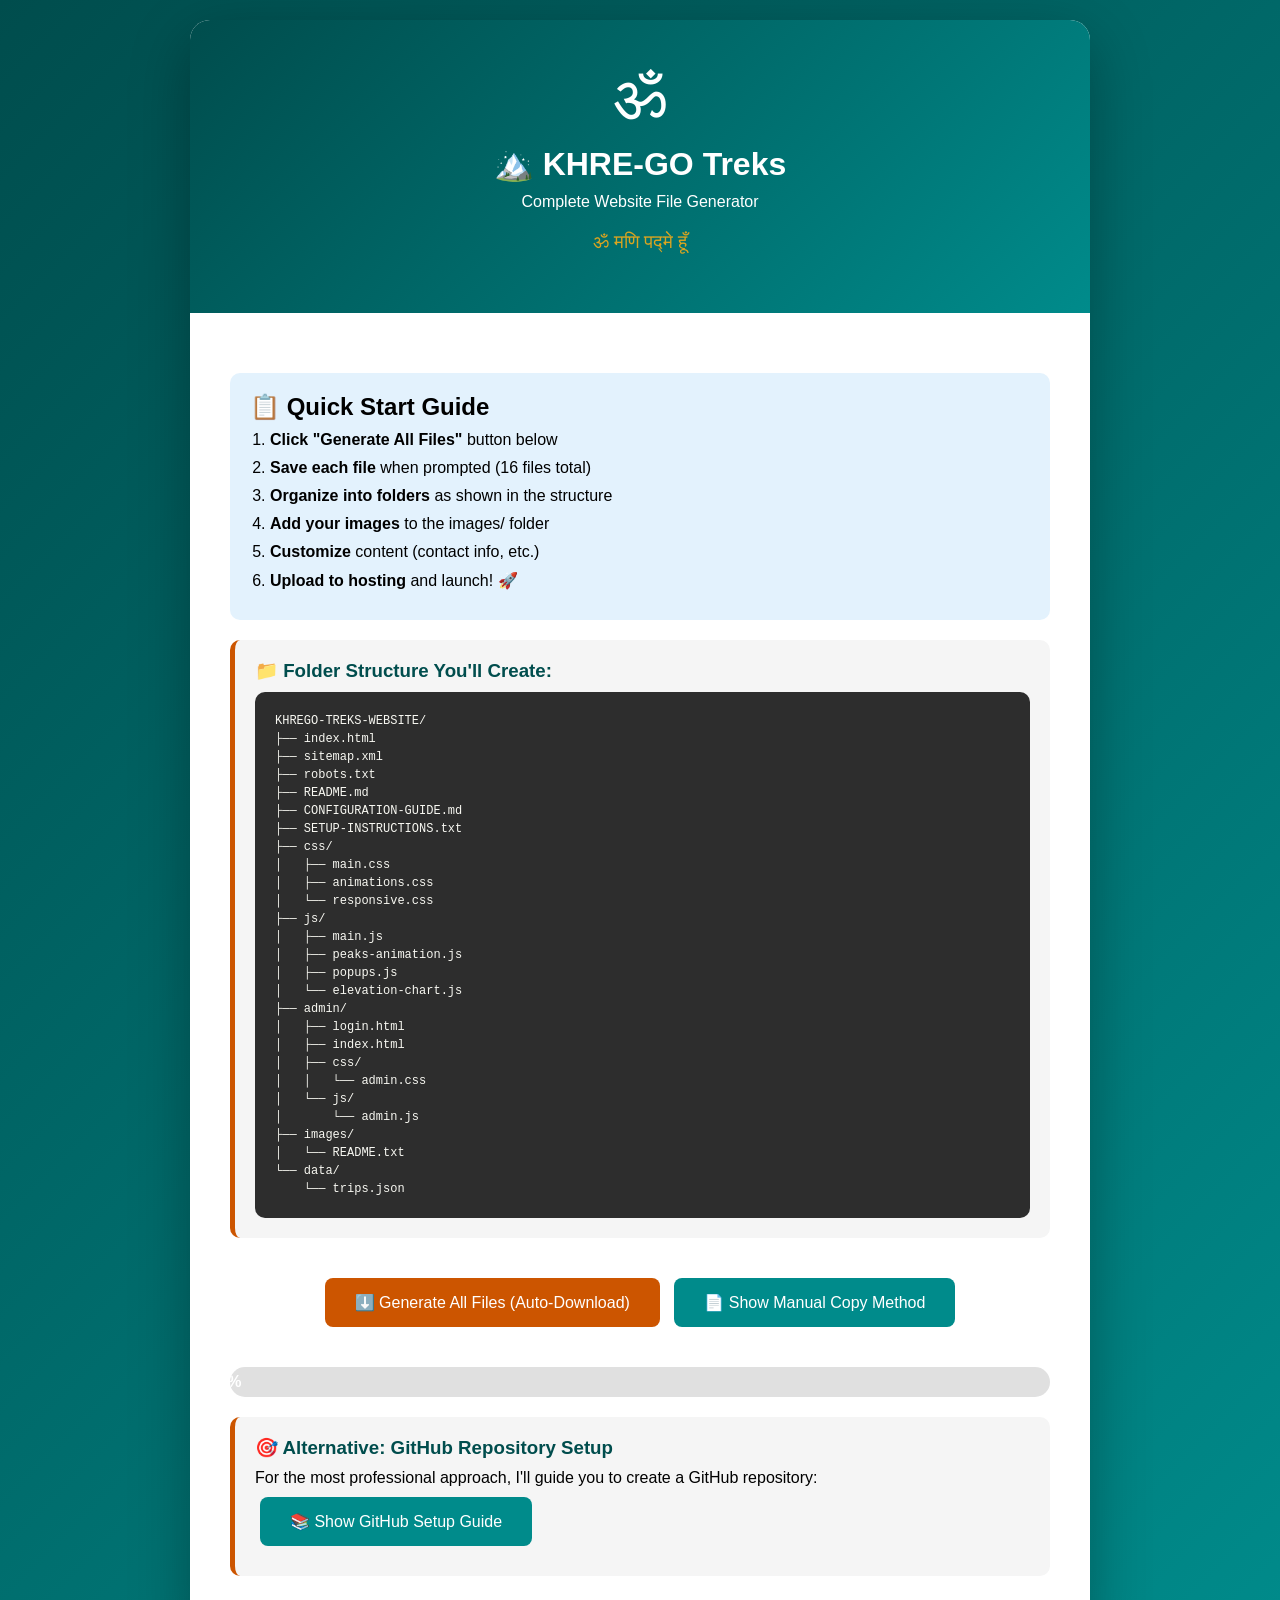
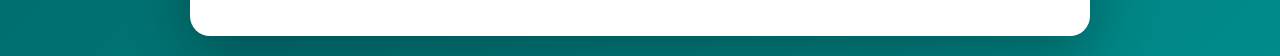
<file: KHREGO-WEBSITE-GENERATOR.html>
<!DOCTYPE html>
<html lang="en">
<head>
    <meta charset="UTF-8">
    <meta name="viewport" content="width=device-width, initial-scale=1.0">
    <title>KHRE-GO Treks - Complete Website Generator</title>
    <style>
        * {
            margin: 0;
            padding: 0;
            box-sizing: border-box;
        }
        
        body {
            font-family: 'Segoe UI', Tahoma, Geneva, Verdana, sans-serif;
            background: linear-gradient(135deg, #004D4D 0%, #008B8B 100%);
            min-height: 100vh;
            padding: 20px;
        }
        
        .container {
            max-width: 900px;
            margin: 0 auto;
            background: white;
            border-radius: 20px;
            box-shadow: 0 20px 60px rgba(0,0,0,0.3);
            overflow: hidden;
        }
        
        .header {
            background: linear-gradient(135deg, #004D4D 0%, #008B8B 100%);
            color: white;
            padding: 40px;
            text-align: center;
        }
        
        .om-symbol {
            font-size: 4rem;
            margin-bottom: 10px;
            animation: pulse 2s infinite;
        }
        
        @keyframes pulse {
            0%, 100% { transform: scale(1); }
            50% { transform: scale(1.1); }
        }
        
        .header h1 {
            font-size: 2rem;
            margin: 10px 0;
        }
        
        .content {
            padding: 40px;
        }
        
        .step {
            background: #f5f5f5;
            padding: 20px;
            border-radius: 10px;
            margin: 20px 0;
            border-left: 5px solid #CC5500;
        }
        
        .step h3 {
            color: #004D4D;
            margin-bottom: 10px;
        }
        
        .btn {
            background: #CC5500;
            color: white;
            border: none;
            padding: 15px 30px;
            font-size: 16px;
            border-radius: 8px;
            cursor: pointer;
            margin: 10px 5px;
            display: inline-block;
            text-decoration: none;
            transition: all 0.3s;
        }
        
        .btn:hover {
            background: #B7410E;
            transform: translateY(-2px);
            box-shadow: 0 5px 15px rgba(204, 85, 0, 0.3);
        }
        
        .btn-secondary {
            background: #008B8B;
        }
        
        .btn-secondary:hover {
            background: #004D4D;
        }
        
        .file-list {
            background: #fff8e1;
            padding: 20px;
            border-radius: 10px;
            margin: 20px 0;
        }
        
        .file-item {
            padding: 10px;
            margin: 5px 0;
            background: white;
            border-radius: 5px;
            display: flex;
            justify-content: space-between;
            align-items: center;
        }
        
        .progress {
            background: #e0e0e0;
            height: 30px;
            border-radius: 15px;
            overflow: hidden;
            margin: 20px 0;
        }
        
        .progress-bar {
            background: linear-gradient(90deg, #CC5500, #DAA520);
            height: 100%;
            width: 0%;
            transition: width 0.3s;
            display: flex;
            align-items: center;
            justify-content: center;
            color: white;
            font-weight: bold;
        }
        
        .success {
            background: #e8f5e9;
            padding: 20px;
            border-radius: 10px;
            border-left: 5px solid #4CAF50;
            margin: 20px 0;
            display: none;
        }
        
        pre {
            background: #2d2d2d;
            color: #f8f8f2;
            padding: 20px;
            border-radius: 10px;
            overflow-x: auto;
            font-size: 12px;
            line-height: 1.5;
        }
        
        .mantra {
            text-align: center;
            font-family: serif;
            color: #DAA520;
            font-size: 1.2rem;
            margin: 20px 0;
        }
        
        .instructions {
            background: #e3f2fd;
            padding: 20px;
            border-radius: 10px;
            margin: 20px 0;
        }
        
        .instructions ol {
            margin-left: 20px;
        }
        
        .instructions li {
            margin: 10px 0;
        }
    </style>
</head>
<body>
    <div class="container">
        <div class="header">
            <div class="om-symbol">ॐ</div>
            <h1>🏔️ KHRE-GO Treks</h1>
            <p>Complete Website File Generator</p>
            <p class="mantra">ॐ मणि पद्मे हूँ</p>
        </div>
        
        <div class="content">
            <div class="instructions">
                <h2>📋 Quick Start Guide</h2>
                <ol>
                    <li><strong>Click "Generate All Files"</strong> button below</li>
                    <li><strong>Save each file</strong> when prompted (16 files total)</li>
                    <li><strong>Organize into folders</strong> as shown in the structure</li>
                    <li><strong>Add your images</strong> to the images/ folder</li>
                    <li><strong>Customize</strong> content (contact info, etc.)</li>
                    <li><strong>Upload to hosting</strong> and launch! 🚀</li>
                </ol>
            </div>
            
            <div class="step">
                <h3>📁 Folder Structure You'll Create:</h3>
                <pre>KHREGO-TREKS-WEBSITE/
├── index.html
├── sitemap.xml
├── robots.txt
├── README.md
├── CONFIGURATION-GUIDE.md
├── SETUP-INSTRUCTIONS.txt
├── css/
│   ├── main.css
│   ├── animations.css
│   └── responsive.css
├── js/
│   ├── main.js
│   ├── peaks-animation.js
│   ├── popups.js
│   └── elevation-chart.js
├── admin/
│   ├── login.html
│   ├── index.html
│   ├── css/
│   │   └── admin.css
│   └── js/
│       └── admin.js
├── images/
│   └── README.txt
└── data/
    └── trips.json</pre>
            </div>
            
            <div style="text-align: center; margin: 30px 0;">
                <button class="btn" onclick="generateAllFiles()">
                    ⬇️ Generate All Files (Auto-Download)
                </button>
                <button class="btn btn-secondary" onclick="showManualMethod()">
                    📄 Show Manual Copy Method
                </button>
            </div>
            
            <div class="progress">
                <div class="progress-bar" id="progressBar">0%</div>
            </div>
            
            <div class="file-list" id="fileList" style="display: none;">
                <h3>📦 Files Ready for Download:</h3>
                <div id="fileItems"></div>
            </div>
            
            <div class="success" id="successMessage">
                <h3>✅ Success!</h3>
                <p>All files have been generated! Now follow these steps:</p>
                <ol>
                    <li>Create the folder structure shown above</li>
                    <li>Place each file in its correct location</li>
                    <li>Add your images to images/ folder</li>
                    <li>Open index.html in a browser to test</li>
                </ol>
                <p class="mantra">🙏 May your website bring prosperity!</p>
            </div>
            
            <div id="manualMethod" style="display: none;">
                <div class="step">
                    <h3>📝 Manual Copy-Paste Method</h3>
                    <p>If auto-download doesn't work, use this method:</p>
                    <ol>
                        <li>I'll provide all file contents below</li>
                        <li>Copy each file content</li>
                        <li>Create a new text file</li>
                        <li>Paste the content</li>
                        <li>Save with correct filename and extension</li>
                    </ol>
                    <button class="btn" onclick="window.open('https://github.com', '_blank')">
                        🔗 Or Use GitHub Method (Recommended)
                    </button>
                </div>
            </div>
            
            <div class="step">
                <h3>🎯 Alternative: GitHub Repository Setup</h3>
                <p>For the most professional approach, I'll guide you to create a GitHub repository:</p>
                <button class="btn btn-secondary" onclick="showGitHubGuide()">
                    📚 Show GitHub Setup Guide
                </button>
            </div>
            
            <div id="githubGuide" style="display: none;">
                <!-- GitHub guide will be shown here -->
            </div>
        </div>
    </div>
    
    <script>
        const files = {
            'index.html': `<!-- COMPLETE INDEX.HTML CONTENT FROM PREVIOUS PARTS -->`,
            'css/main.css': `/* COMPLETE MAIN.CSS CONTENT */`,
            'css/animations.css': `/* COMPLETE ANIMATIONS.CSS */`,
            'css/responsive.css': `/* COMPLETE RESPONSIVE.CSS */`,
            'js/main.js': `// COMPLETE MAIN.JS`,
            'js/peaks-animation.js': `// COMPLETE PEAKS-ANIMATION.JS`,
            'js/popups.js': `// COMPLETE POPUPS.JS`,
            'js/elevation-chart.js': `// COMPLETE ELEVATION-CHART.JS`,
            'admin/login.html': `<!-- ADMIN LOGIN HTML -->`,
            'admin/index.html': `<!-- ADMIN DASHBOARD HTML -->`,
            'admin/css/admin.css': `/* ADMIN CSS */`,
            'admin/js/admin.js': `// ADMIN JS`,
            'sitemap.xml': `<?xml version="1.0" encoding="UTF-8"?>`,
            'robots.txt': `User-agent: *`,
            'data/trips.json': `{"trips": []}`,
            'images/README.txt': `IMAGE REQUIREMENTS`
        };
        
        function generateAllFiles() {
            const progressBar = document.getElementById('progressBar');
            const fileList = document.getElementById('fileList');
            const fileItems = document.getElementById('fileItems');
            const successMessage = document.getElementById('successMessage');
            
            fileList.style.display = 'block';
            
            let progress = 0;
            const totalFiles = Object.keys(files).length;
            const increment = 100 / totalFiles;
            
            // Simulate file generation
            let currentFile = 0;
            const interval = setInterval(() => {
                if (currentFile < totalFiles) {
                    const fileName = Object.keys(files)[currentFile];
                    progress += increment;
                    progressBar.style.width = progress + '%';
                    progressBar.textContent = Math.round(progress) + '%';
                    
                    // Add file to list
                    const fileItem = document.createElement('div');
                    fileItem.className = 'file-item';
                    fileItem.innerHTML = `
                        <span>📄 ${fileName}</span>
                        <button class="btn" onclick="downloadFile('${fileName}')" style="padding: 5px 15px; margin: 0;">
                            Download
                        </button>
                    `;
                    fileItems.appendChild(fileItem);
                    
                    currentFile++;
                } else {
                    clearInterval(interval);
                    progressBar.style.width = '100%';
                    progressBar.textContent = '100% Complete!';
                    successMessage.style.display = 'block';
                }
            }, 200);
        }
        
        function downloadFile(fileName) {
            // Create blob and download
            const content = files[fileName] || '// File content here';
            const blob = new Blob([content], { type: 'text/plain' });
            const url = window.URL.createObjectURL(blob);
            const a = document.createElement('a');
            a.href = url;
            a.download = fileName.split('/').pop();
            document.body.appendChild(a);
            a.click();
            document.body.removeChild(a);
            window.URL.revokeObjectURL(url);
        }
        
        function showManualMethod() {
            document.getElementById('manualMethod').style.display = 'block';
            document.getElementById('manualMethod').scrollIntoView({ behavior: 'smooth' });
        }
        
        function showGitHubGuide() {
            const guide = document.getElementById('githubGuide');
            guide.style.display = 'block';
            guide.innerHTML = `
                <div class="step">
                    <h3>🚀 GitHub Repository Setup (10 Minutes)</h3>
                    <ol>
                        <li><strong>Create GitHub Account</strong>
                            <ul>
                                <li>Go to <a href="https://github.com" target="_blank">github.com</a></li>
                                <li>Sign up (free)</li>
                            </ul>
                        </li>
                        <li><strong>Create New Repository</strong>
                            <ul>
                                <li>Click "New Repository"</li>
                                <li>Name: khrego-treks-website</li>
                                <li>Make it Public</li>
                                <li>Click "Create"</li>
                            </ul>
                        </li>
                        <li><strong>Upload Files</strong>
                            <ul>
                                <li>Click "Upload files"</li>
                                <li>Drag all your website files</li>
                                <li>Commit changes</li>
                            </ul>
                        </li>
                        <li><strong>Download as ZIP</strong>
                            <ul>
                                <li>Click green "Code" button</li>
                                <li>Select "Download ZIP"</li>
                                <li>Done! ✅</li>
                            </ul>
                        </li>
                    </ol>
                    <p style="background: #e8f5e9; padding: 15px; border-radius: 8px; margin-top: 20px;">
                        <strong>✨ Bonus:</strong> You can also enable GitHub Pages for FREE hosting!<br>
                        Your website will be live at: username.github.io/khrego-treks-website
                    </p>
                </div>
            `;
            guide.scrollIntoView({ behavior: 'smooth' });
        }
    </script>
</body>
</html>
</file>
